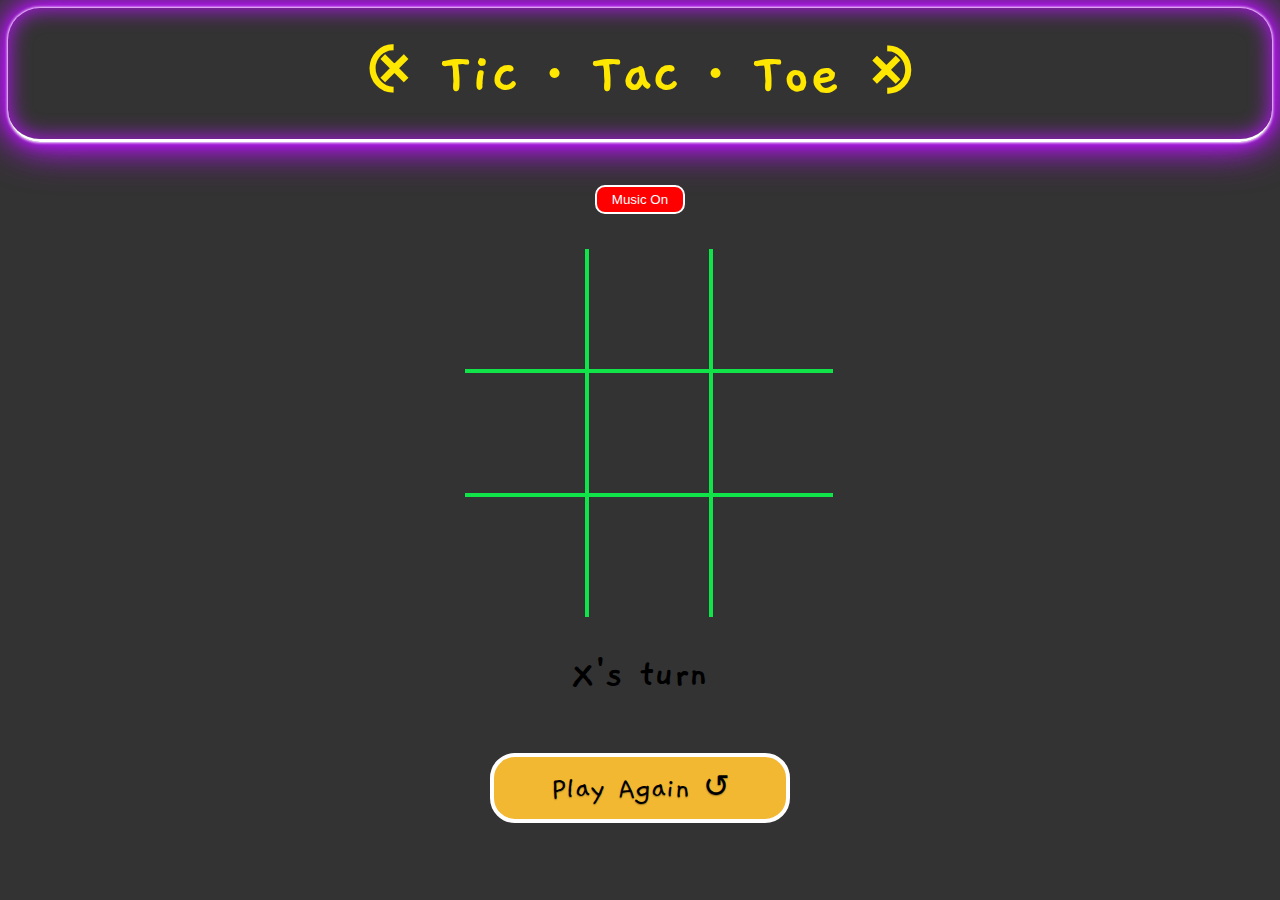
<file: index.html>
<!DOCTYPE html>
<html>
<head>
	<meta charset = "UTF-8">
	<meta name = "viewport" content = "width=device-width">
	<title> Tic-Tac-Toe </title>
	<link rel="stylesheet"  type ="text/css" href = "./style.css" />
	<link rel="shortcut icon" href="./ticon.ico" type="image/x-icon" />
</head>

<body>

     <h1> &lotimes; Tic &sdot; Tac &sdot; Toe &rotimes; </h1>
     <input type="button" value="Music On" id="btn" / >
     <audio id="audio" src="./soundbest.mp3"></audio>
     <div class="board-design">
      <div class="board-square top left" data-key="0"></div>
      <div class="board-square top center" data-key="1"></div>
      <div class="board-square top right" data-key="2"></div>
      <div class="board-square mid left" data-key="3"></div>
      <div class="board-square mid center" data-key="4"></div>
      <div class="board-square mid right" data-key="5"></div>
      <div class="board-square bottom left" data-key="6"></div>
      <div class="board-square bottom center" data-key="7"></div>
      <div class="board-square bottom right" data-key="8"></div>
  </div>	

    <h2 class="play-again"></h2>
        <button type="button" class="restart-game">Play Again &circlearrowleft;
</button>

    <script src="./script.js" defer> </script>

</body>
</html>
</file>
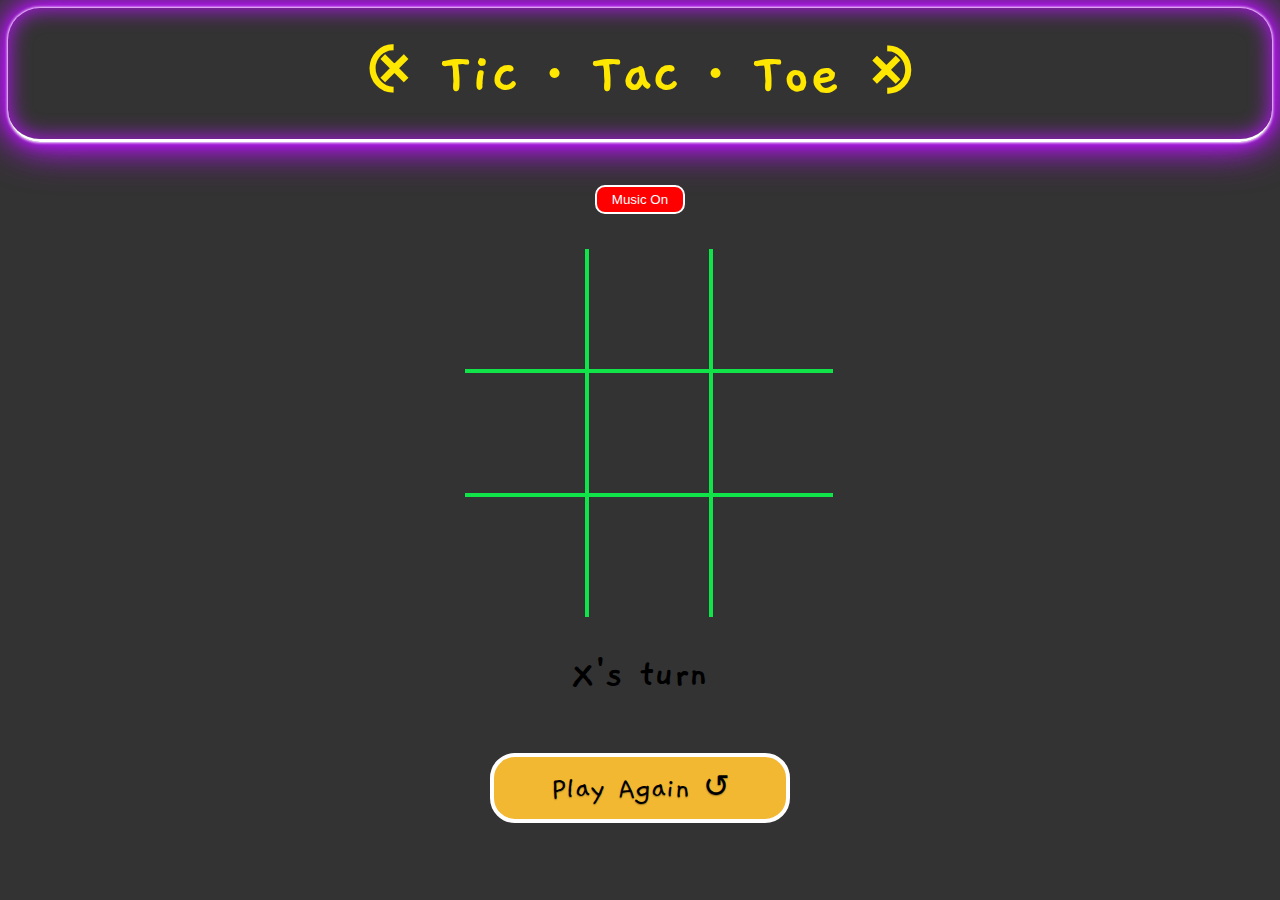
<file: tic.html>
<!DOCTYPE html>
<html>
<head>
	<meta charset = "UTF-8">
	<meta name = "viewport" content = "width=device-width">
	<title> Tic-Tac-Toe </title>
	<link rel="stylesheet"  type ="text/css" href = "./tac.css" >
	<link rel="shortcut icon" href="./ticon.ico" type="image/x-icon" />
</head>

<body>

     <h1> &lotimes; Tic &sdot; Tac &sdot; Toe &rotimes; </h1>
     <input type="button" value="Music On" id="btn" / >
     <audio id="audio" src="./soundbest.mp3"></audio>
     <div class="board-design">
      <div class="board-square top left" data-key="0"></div>
      <div class="board-square top center" data-key="1"></div>
      <div class="board-square top right" data-key="2"></div>
      <div class="board-square mid left" data-key="3"></div>
      <div class="board-square mid center" data-key="4"></div>
      <div class="board-square mid right" data-key="5"></div>
      <div class="board-square bottom left" data-key="6"></div>
      <div class="board-square bottom center" data-key="7"></div>
      <div class="board-square bottom right" data-key="8"></div>
  </div>	

    <h2 class="play-again"></h2>
        <button type="button" class="restart-game">Play Again &circlearrowleft;
</button>

    <script src="./toe.js"> </script>

</body>
</html>
</file>
<file: style.css>
@import url('https://fonts.googleapis.com/css2?family=Gaegu&display=swap');

html{
	box-sizing: border-box;
	background-color: #facb54;
	margin: auto 0;
	padding:  0;
	background-color:  #333;
	font-family: Gaegu, sans-serif;
	

}
body{
	text-align: center;
	font-family: Gaegu, sans-serif;
}


h1{
	text-align: center;
	margin-top: 5px;
	color:  #ffe700;
   border-bottom: 0.2rem solid #fff;
  border-radius: 2rem;
  padding: 0.4em;
  box-shadow: 0 0 .2rem #fff,
              0 0 .2rem #fff,
              0 0 2rem #bc13fe,
              0 0 0.8rem #bc13fe,
              0 0 2.8rem #bc13fe,
              inset 0 0 1.3rem #bc13fe;
    font-size: 64px;
}
.board-design{
	display: grid;
	grid-template-columns: auto auto auto;
    width: 350px;
    margin: 35px auto 30px auto;
}

.board-square{
	display:  flex;
	justify-content:  center;
	align-items: center;
	width: 120px;
	height: 120px;
	line-height: 100px;
	font-size: 100px;
	line-height: 100px;

}
.top, .mid {
    border-bottom: 4px solid #10e449;
}

.left, .center {
    border-right: 4px solid #10e449;
}
.restart-game {
    display:inline-block;

    background-color: #F2B832;
    width: 300px;
    font-family: Gaegu, sans-serif;
    padding: 10px 30px;
    margin-top: 20px;
    border: 4px solid white;
    border-radius: 25px;
    box-sizing: border-box;
    text-decoration: none;
    cursor: pointer;
    font-size: 32px;
    color: BLACK;
    text-shadow: 0 0.04em 0.04em rgba(0,0,0,0.35);
    transition: all 0.2s;
}
.restart-game:hover{
	font-size: 38px;
}


input[type="button"]{
	color: white;
	background-color: red;
	padding: 5px 15px;
	border:  2px solid white;
	box-sizing: border-box;
	border-radius: 10px;

}


.btn: hover{
	background-color: white;
	color: red;
}
</file>
<file: tac.css>
@import url('https://fonts.googleapis.com/css2?family=Gaegu&display=swap');

html{
	box-sizing: border-box;
	background-color: #facb54;
	margin: auto 0;
	padding:  0;
	background-color:  #333;
	font-family: Gaegu, sans-serif;
	

}
body{
	text-align: center;
	font-family: Gaegu, sans-serif;
}


h1{
	text-align: center;
	margin-top: 5px;
	color:  #ffe700;
   border-bottom: 0.2rem solid #fff;
  border-radius: 2rem;
  padding: 0.4em;
  box-shadow: 0 0 .2rem #fff,
              0 0 .2rem #fff,
              0 0 2rem #bc13fe,
              0 0 0.8rem #bc13fe,
              0 0 2.8rem #bc13fe,
              inset 0 0 1.3rem #bc13fe;
    font-size: 64px;
}
.board-design{
	display: grid;
	grid-template-columns: auto auto auto;
    width: 350px;
    margin: 35px auto 30px auto;
}

.board-square{
	display:  flex;
	justify-content:  center;
	align-items: center;
	width: 120px;
	height: 120px;
	line-height: 100px;
	font-size: 100px;
	line-height: 100px;

}
.top, .mid {
    border-bottom: 4px solid #10e449;
}

.left, .center {
    border-right: 4px solid #10e449;
}
.restart-game {
    display:inline-block;

    background-color: #F2B832;
    width: 300px;
    font-family: Gaegu, sans-serif;
    padding: 10px 30px;
    margin-top: 20px;
    border: 4px solid white;
    border-radius: 25px;
    box-sizing: border-box;
    text-decoration: none;
    cursor: pointer;
    font-size: 32px;
    color: BLACK;
    text-shadow: 0 0.04em 0.04em rgba(0,0,0,0.35);
    transition: all 0.2s;
}
.restart-game:hover{
	font-size: 38px;
}


input[type="button"]{
	color: white;
	background-color: red;
	padding: 5px 15px;
	border:  2px solid white;
	box-sizing: border-box;
	border-radius: 10px;

}


.btn: hover{
	background-color: white;
	color: red;
}
</file>
